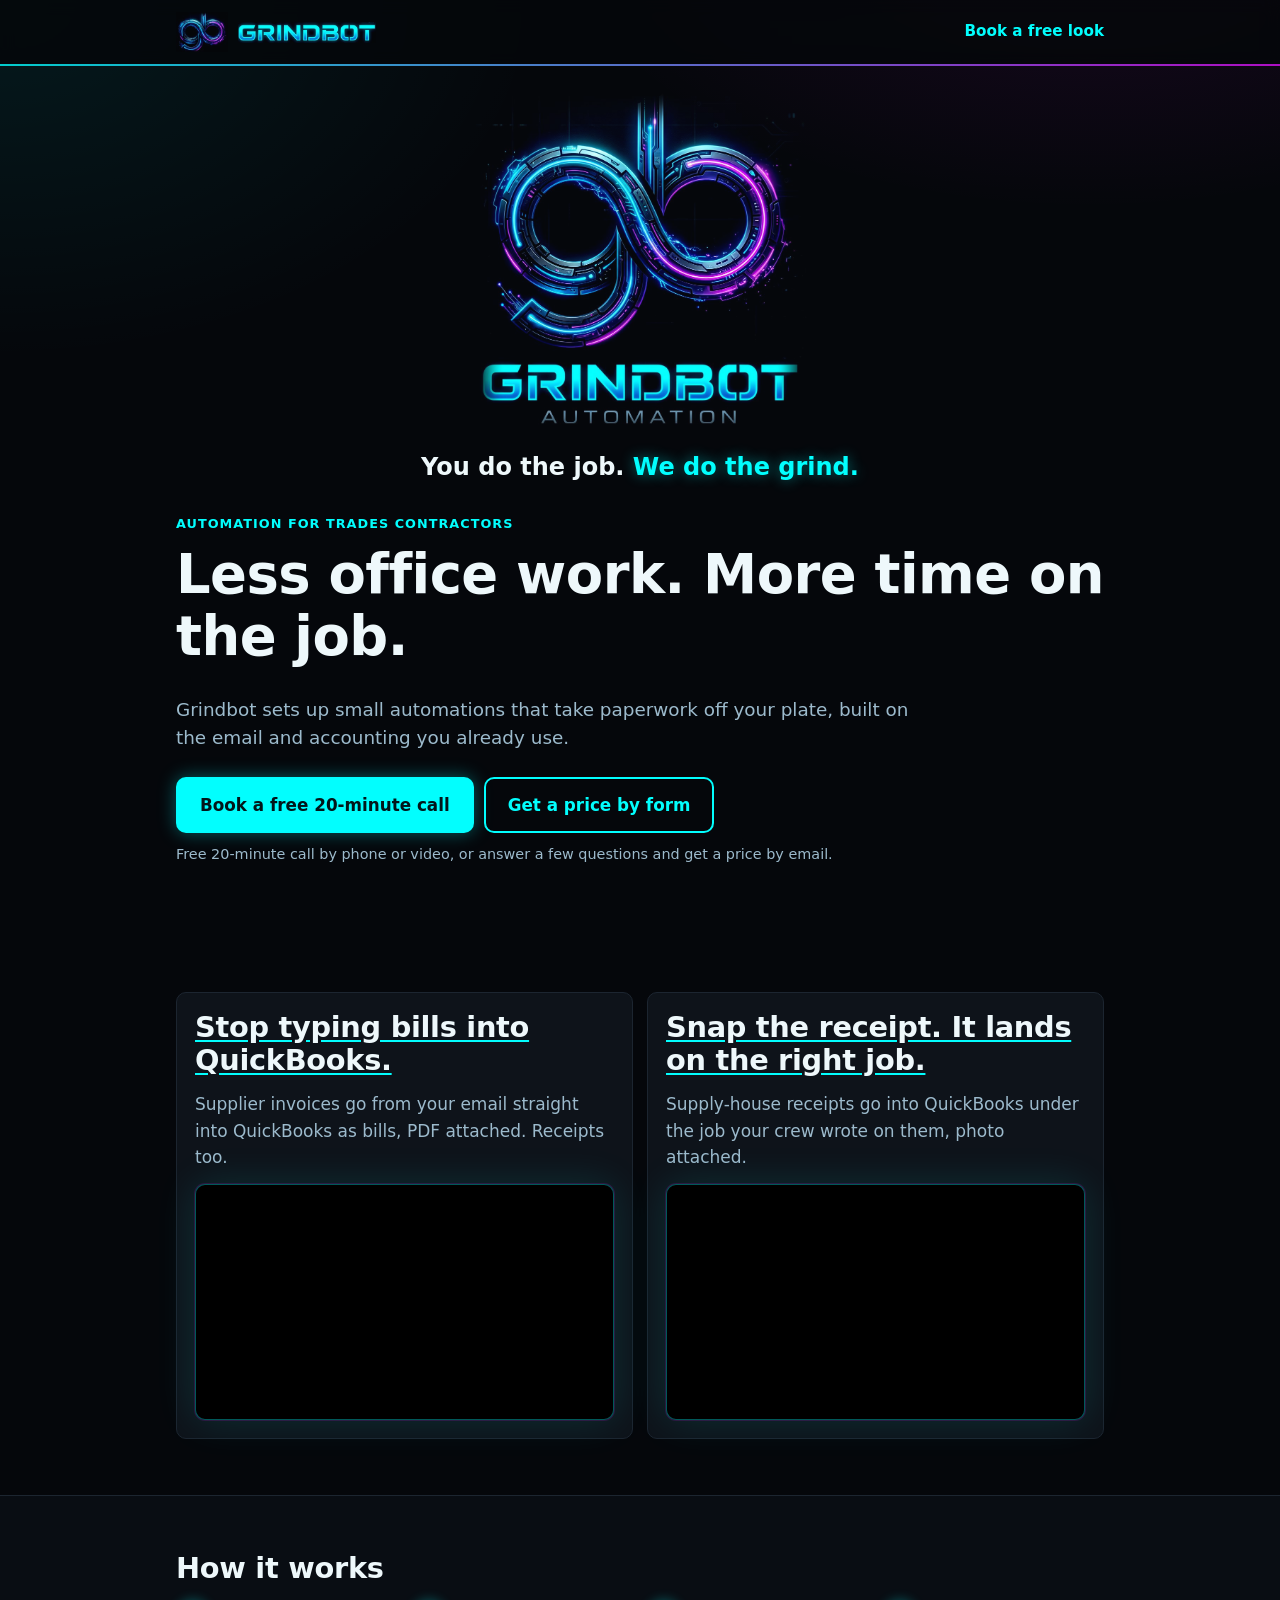
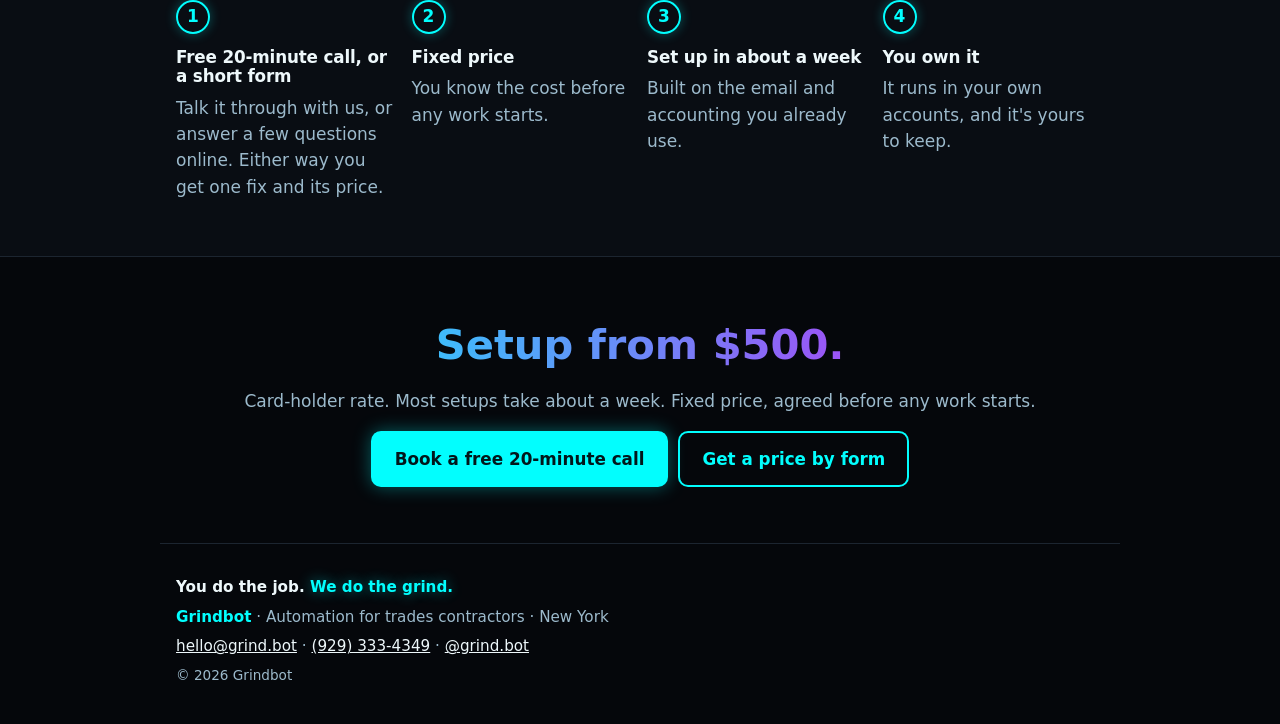
<file: index.html>
<!doctype html>
<html lang="en">
<head>
<meta charset="utf-8">
<meta name="viewport" content="width=device-width, initial-scale=1">
<title>Grindbot · Automation for trades contractors</title>
<meta name="description" content="Supplier bills and job receipts into QuickBooks, no typing. Setup from $500.">
<meta property="og:title" content="Grindbot · Automation for trades contractors">
<meta property="og:description" content="Supplier bills and job receipts into QuickBooks, no typing. Setup from $500.">
<meta property="og:url" content="https://grind.bot/">
<meta property="og:type" content="website">
<meta property="og:image" content="https://grind.bot/assets/og.jpg">
<meta property="og:image:width" content="1200">
<meta property="og:image:height" content="630">
<meta name="twitter:card" content="summary_large_image">
<meta name="theme-color" content="#05070b">
<link rel="icon" type="image/png" href="/assets/favicon.png">
<link rel="apple-touch-icon" href="/assets/apple-touch-icon.png">
<link rel="stylesheet" href="/styles.css">
</head>
<body>
<header class="site-head">
<div class="top">
  <a class="brand" href="/" aria-label="Grindbot home">
    <img class="art mark" src="/assets/mark.jpg" alt="" width="73" height="56">
    <img class="art wordmark" src="/assets/wordmark.jpg" alt="Grindbot" width="210" height="32">
  </a>
  <a class="top-cta" href="https://calendly.com/grindbotauto/free-look">Book a free look</a>
</div>
<div class="rule"></div>
</header>
<main>

<section class="hero wrap">
  <img class="art hero-art" src="/assets/brand.jpg" alt="Grindbot Automation logo" width="480" height="496">
  <p class="tagline">You do the job. <span>We do the grind.</span></p>
  <p class="eyebrow">Automation for trades contractors</p>
  <h1>Less office work. More time on the job.</h1>
  <p class="sub">Grindbot sets up small automations that take paperwork off your plate,
  built on the email and accounting you already use.</p>
  <div class="hero-cta"><div class="cta-pair"><a class="btn" href="https://calendly.com/grindbotauto/free-look">Book a free 20-minute call</a><a class="btn btn-alt" href="https://forms.gle/ZjTnZTuziLZmVYBm9" target="_blank" rel="noopener">Get a price by form</a></div><p class="note">Free 20-minute call by phone or video, or answer a few questions and get a price by email.</p></div>
</section>

<section class="wrap">
  <ul class="cards cards-lg">
    <li>
      <h2><a href="/bills/">Stop typing bills into QuickBooks.</a></h2>
      <p>Supplier invoices go from your email straight into QuickBooks as bills, PDF attached. Receipts too.</p>
      <div class="frame"><iframe src="https://www.loom.com/embed/677e0976ae814b7481e7a5b7cdd43725?muted=true" title="Short demo: supplier invoice email to QuickBooks bill" loading="lazy" allowfullscreen></iframe></div>
    </li>
    <li>
      <h2><a href="/receipts/">Snap the receipt. It lands on the right job.</a></h2>
      <p>Supply-house receipts go into QuickBooks under the job your crew wrote on them, photo attached.</p>
      <div class="frame"><iframe src="https://www.loom.com/embed/6d6964ae8e6b42ccb7252785b3fc4f9d?muted=true" title="Short demo: receipt photos to QuickBooks, tagged by job" loading="lazy" allowfullscreen></iframe></div>
    </li>
  </ul>
</section>

<section class="band">
  <div class="wrap">
    <h2>How it works</h2>
    <ol class="steps"><li><h3>Free 20-minute call, or a short form</h3><p>Talk it through with us, or answer a few questions online. Either way you get one fix and its price.</p></li><li><h3>Fixed price</h3><p>You know the cost before any work starts.</p></li><li><h3>Set up in about a week</h3><p>Built on the email and accounting you already use.</p></li><li><h3>You own it</h3><p>It runs in your own accounts, and it&#x27;s yours to keep.</p></li></ol>
  </div>
</section>

<section class="wrap price">
  <p class="price-big">Setup from $500.</p>
  <p>Card-holder rate. Most setups take about a week. Fixed price, agreed before any work starts.</p>
  <div class="cta-pair"><a class="btn" href="https://calendly.com/grindbotauto/free-look">Book a free 20-minute call</a><a class="btn btn-alt" href="https://forms.gle/ZjTnZTuziLZmVYBm9" target="_blank" rel="noopener">Get a price by form</a></div>
</section>
</main>
<footer class="foot" id="contact">
  <p class="foot-tag">You do the job. <span>We do the grind.</span></p>
  <p class="foot-brand"><strong>Grindbot</strong> · Automation for trades contractors · New York</p>
  <p><a href="mailto:hello@grind.bot">hello@grind.bot</a> · <a href="tel:9293334349">(929) 333-4349</a> · <a href="https://instagram.com/grind.bot">@grind.bot</a></p>
  <p class="fine">&copy; 2026 Grindbot</p>
</footer>
<div class="sticky"><div class="cta-pair"><a class="btn btn-block" href="https://calendly.com/grindbotauto/free-look">Book a free call</a><a class="btn btn-block btn-alt" href="https://forms.gle/ZjTnZTuziLZmVYBm9" target="_blank" rel="noopener">Get a price</a></div></div>
<script data-goatcounter="https://grindbot.goatcounter.com/count" async src="https://gc.zgo.at/count.js"></script>
</body>
</html>
</file>
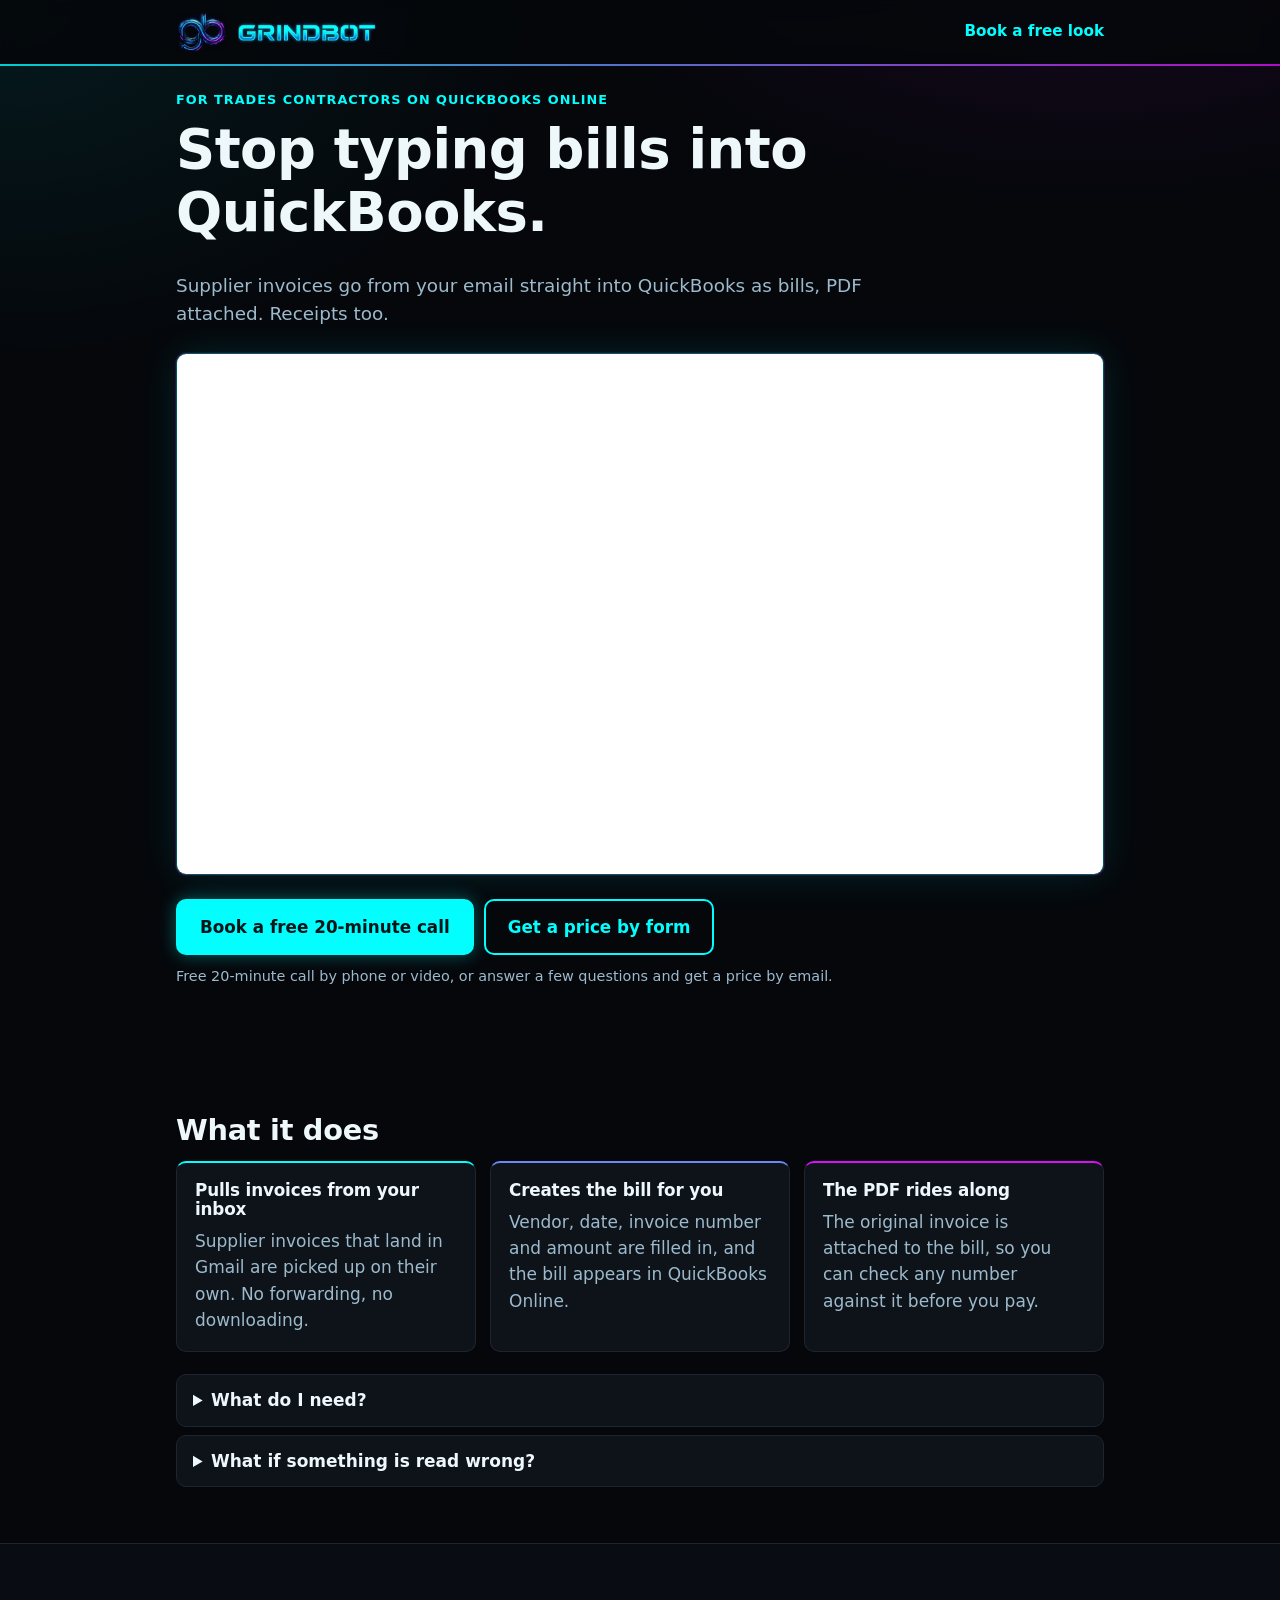
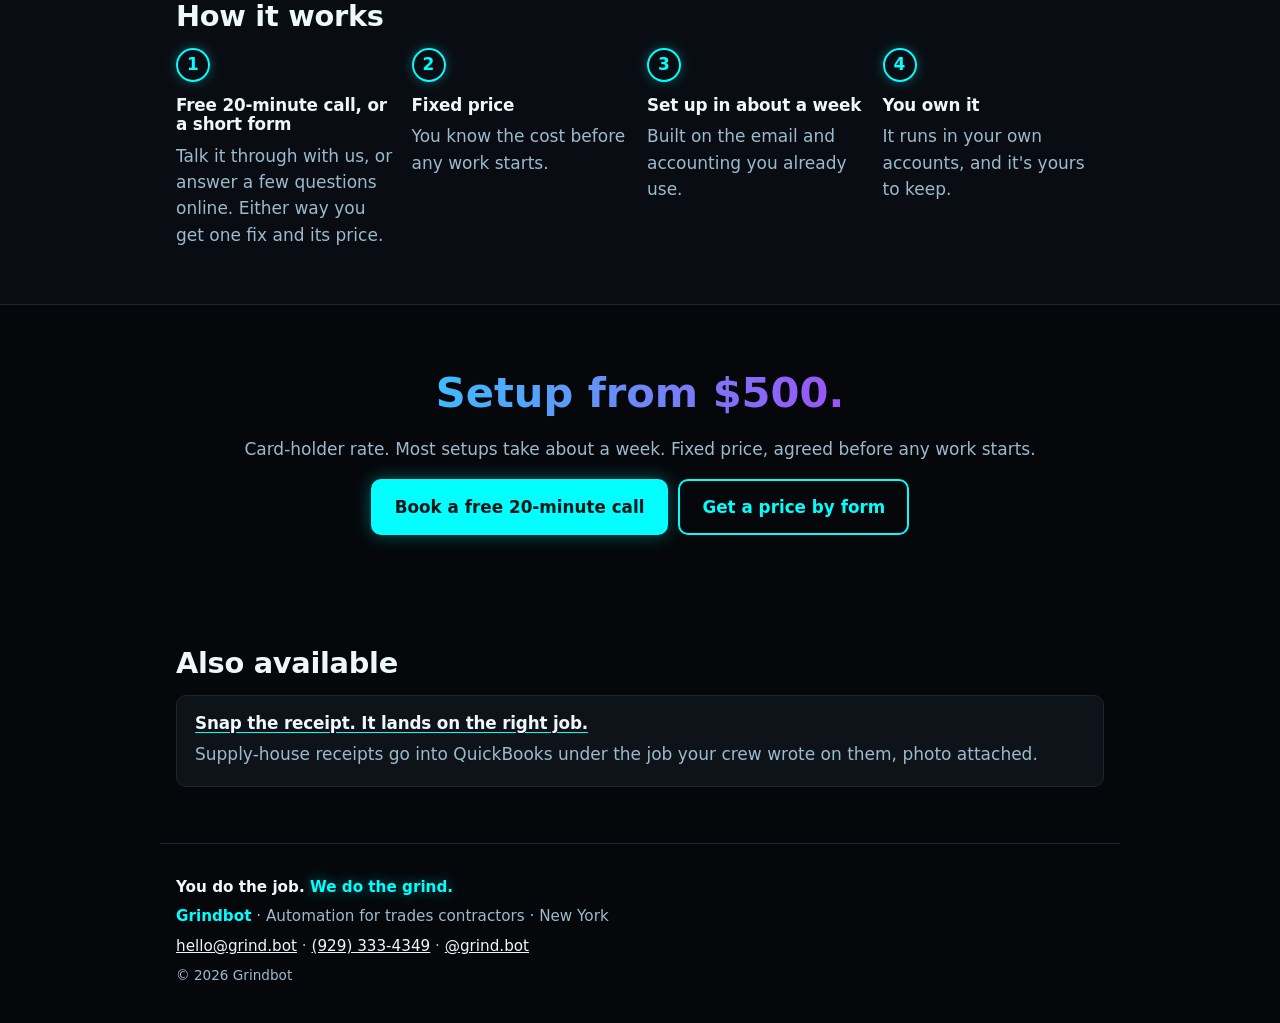
<file: bills/index.html>
<!doctype html>
<html lang="en">
<head>
<meta charset="utf-8">
<meta name="viewport" content="width=device-width, initial-scale=1">
<title>Grindbot · Stop typing bills into QuickBooks.</title>
<meta name="description" content="Supplier invoices go from your email straight into QuickBooks as bills, PDF attached. Receipts too.">
<meta property="og:title" content="Grindbot · Stop typing bills into QuickBooks.">
<meta property="og:description" content="Supplier invoices go from your email straight into QuickBooks as bills, PDF attached. Receipts too.">
<meta property="og:url" content="https://grind.bot/bills/">
<meta property="og:type" content="website">
<meta property="og:image" content="https://grind.bot/assets/og.jpg">
<meta property="og:image:width" content="1200">
<meta property="og:image:height" content="630">
<meta name="twitter:card" content="summary_large_image">
<meta name="theme-color" content="#05070b">
<link rel="icon" type="image/png" href="/assets/favicon.png">
<link rel="apple-touch-icon" href="/assets/apple-touch-icon.png">
<link rel="stylesheet" href="/styles.css">
</head>
<body>
<header class="site-head">
<div class="top">
  <a class="brand" href="/" aria-label="Grindbot home">
    <img class="art mark" src="/assets/mark.jpg" alt="" width="73" height="56">
    <img class="art wordmark" src="/assets/wordmark.jpg" alt="Grindbot" width="210" height="32">
  </a>
  <a class="top-cta" href="https://calendly.com/grindbotauto/free-look">Book a free look</a>
</div>
<div class="rule"></div>
</header>
<main>

<section class="hero wrap">
  <p class="eyebrow">For trades contractors on QuickBooks Online</p>
  <h1>Stop typing bills into QuickBooks.</h1>
  <p class="sub">Supplier invoices go from your email straight into QuickBooks as bills, PDF attached. Receipts too.</p>
  <div class="frame"><iframe src="https://www.loom.com/embed/677e0976ae814b7481e7a5b7cdd43725?muted=true" title="Short demo: supplier invoice email to QuickBooks bill" loading="lazy" allowfullscreen></iframe></div>
  <div class="hero-cta"><div class="cta-pair"><a class="btn" href="https://calendly.com/grindbotauto/free-look">Book a free 20-minute call</a><a class="btn btn-alt" href="https://forms.gle/ZjTnZTuziLZmVYBm9" target="_blank" rel="noopener">Get a price by form</a></div><p class="note">Free 20-minute call by phone or video, or answer a few questions and get a price by email.</p></div>
</section>

<section class="wrap">
  <h2>What it does</h2>
  <ul class="points"><li><h3>Pulls invoices from your inbox</h3><p>Supplier invoices that land in Gmail are picked up on their own. No forwarding, no downloading.</p></li><li><h3>Creates the bill for you</h3><p>Vendor, date, invoice number and amount are filled in, and the bill appears in QuickBooks Online.</p></li><li><h3>The PDF rides along</h3><p>The original invoice is attached to the bill, so you can check any number against it before you pay.</p></li></ul>
  <div class="faq"><details><summary>What do I need?</summary><p>QuickBooks Online. Gmail or Google Workspace works directly; other email works by forwarding supplier invoices to an inbox I set up for you. On QuickBooks Desktop? Ask on the call.</p></details><details><summary>What if something is read wrong?</summary><p>Every bill has the original PDF attached, so it&#x27;s quick to spot and fix before you pay it.</p></details></div>
</section>

<section class="band">
  <div class="wrap">
    <h2>How it works</h2>
    <ol class="steps"><li><h3>Free 20-minute call, or a short form</h3><p>Talk it through with us, or answer a few questions online. Either way you get one fix and its price.</p></li><li><h3>Fixed price</h3><p>You know the cost before any work starts.</p></li><li><h3>Set up in about a week</h3><p>Built on the email and accounting you already use.</p></li><li><h3>You own it</h3><p>It runs in your own accounts, and it&#x27;s yours to keep.</p></li></ol>
  </div>
</section>

<section class="wrap price">
  <p class="price-big">Setup from $500.</p>
  <p>Card-holder rate. Most setups take about a week. Fixed price, agreed before any work starts.</p>
  <div class="cta-pair"><a class="btn" href="https://calendly.com/grindbotauto/free-look">Book a free 20-minute call</a><a class="btn btn-alt" href="https://forms.gle/ZjTnZTuziLZmVYBm9" target="_blank" rel="noopener">Get a price by form</a></div>
</section>

<section class="wrap">
  <h2>Also available</h2>
  <ul class="cards">
    <li><h3><a href="/receipts/">Snap the receipt. It lands on the right job.</a></h3><p>Supply-house receipts go into QuickBooks under the job your crew wrote on them, photo attached.</p></li>
    
  </ul>
</section>

</main>
<footer class="foot" id="contact">
  <p class="foot-tag">You do the job. <span>We do the grind.</span></p>
  <p class="foot-brand"><strong>Grindbot</strong> · Automation for trades contractors · New York</p>
  <p><a href="mailto:hello@grind.bot">hello@grind.bot</a> · <a href="tel:9293334349">(929) 333-4349</a> · <a href="https://instagram.com/grind.bot">@grind.bot</a></p>
  <p class="fine">&copy; 2026 Grindbot</p>
</footer>
<div class="sticky"><div class="cta-pair"><a class="btn btn-block" href="https://calendly.com/grindbotauto/free-look">Book a free call</a><a class="btn btn-block btn-alt" href="https://forms.gle/ZjTnZTuziLZmVYBm9" target="_blank" rel="noopener">Get a price</a></div></div>
<script data-goatcounter="https://grindbot.goatcounter.com/count" async src="https://gc.zgo.at/count.js"></script>
</body>
</html>
</file>
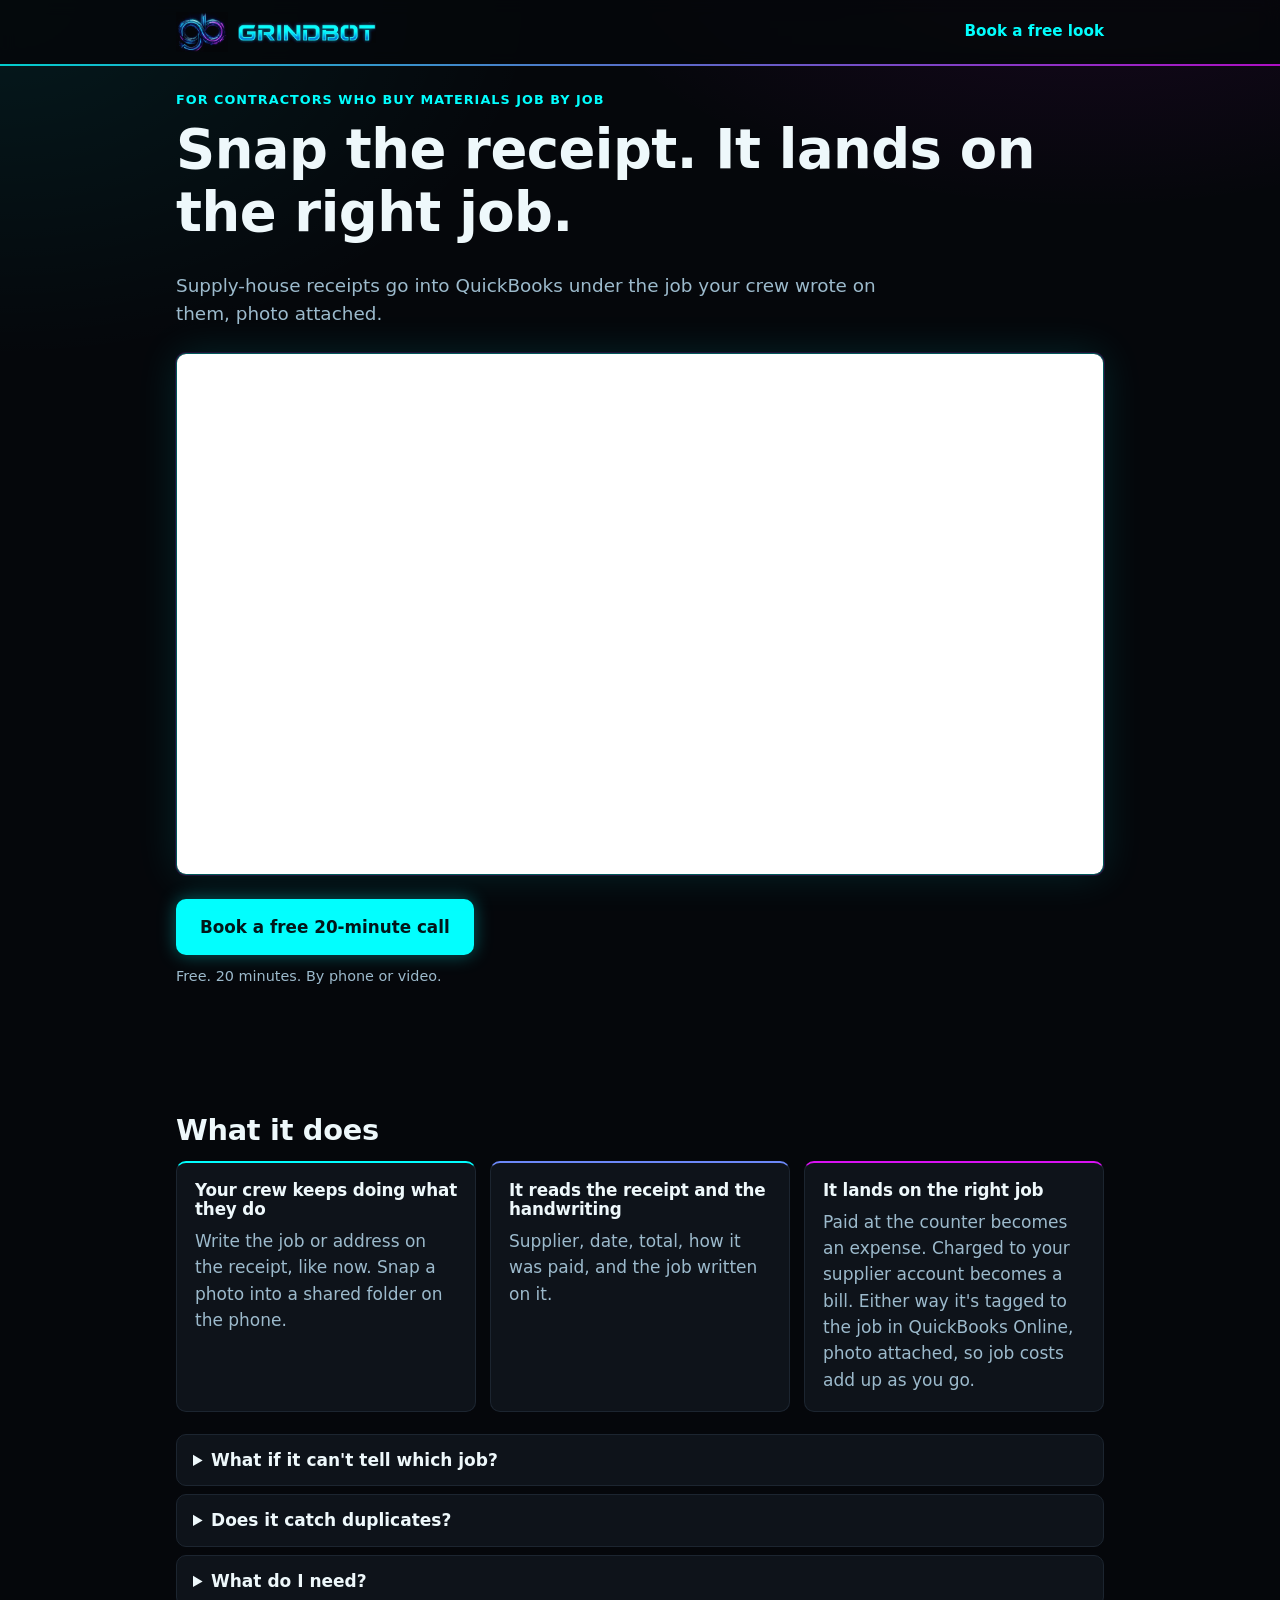
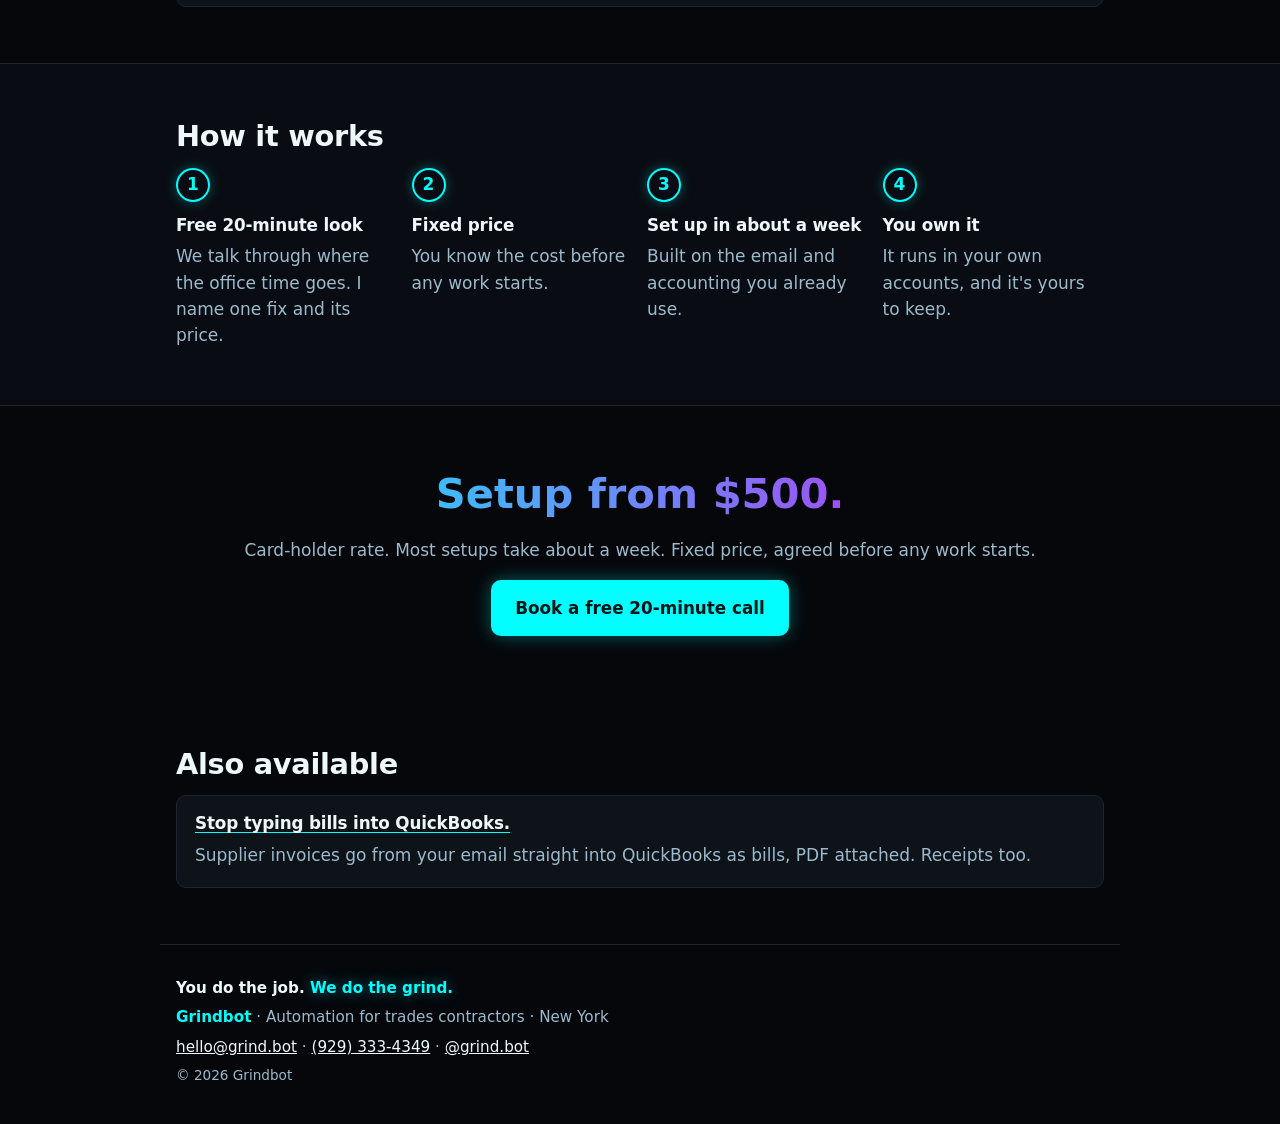
<file: receipts/index.html>
<!doctype html>
<html lang="en">
<head>
<meta charset="utf-8">
<meta name="viewport" content="width=device-width, initial-scale=1">
<title>Grindbot · Snap the receipt. It lands on the right job.</title>
<meta name="description" content="Supply-house receipts go into QuickBooks under the job your crew wrote on them, photo attached.">
<meta property="og:title" content="Grindbot · Snap the receipt. It lands on the right job.">
<meta property="og:description" content="Supply-house receipts go into QuickBooks under the job your crew wrote on them, photo attached.">
<meta property="og:url" content="https://grind.bot/receipts/">
<meta property="og:type" content="website">
<meta property="og:image" content="https://grind.bot/assets/og.jpg">
<meta property="og:image:width" content="1200">
<meta property="og:image:height" content="630">
<meta name="twitter:card" content="summary_large_image">
<meta name="theme-color" content="#05070b">
<link rel="icon" type="image/png" href="/assets/favicon.png">
<link rel="apple-touch-icon" href="/assets/apple-touch-icon.png">
<link rel="stylesheet" href="/styles.css">
</head>
<body>
<header class="site-head">
<div class="top">
  <a class="brand" href="/" aria-label="Grindbot home">
    <img class="art mark" src="/assets/mark.jpg" alt="" width="73" height="56">
    <img class="art wordmark" src="/assets/wordmark.jpg" alt="Grindbot" width="210" height="32">
  </a>
  <a class="top-cta" href="https://calendly.com/grindbotauto/free-look">Book a free look</a>
</div>
<div class="rule"></div>
</header>
<main>

<section class="hero wrap">
  <p class="eyebrow">For contractors who buy materials job by job</p>
  <h1>Snap the receipt. It lands on the right job.</h1>
  <p class="sub">Supply-house receipts go into QuickBooks under the job your crew wrote on them, photo attached.</p>
  <div class="frame"><iframe src="https://www.loom.com/embed/6d6964ae8e6b42ccb7252785b3fc4f9d?muted=true" title="Short demo: receipt photos to QuickBooks, tagged by job" loading="lazy" allowfullscreen></iframe></div>
  <div class="hero-cta"><a class="btn" href="https://calendly.com/grindbotauto/free-look">Book a free 20-minute call</a><p class="note">Free. 20 minutes. By phone or video.</p></div>
</section>

<section class="wrap">
  <h2>What it does</h2>
  <ul class="points"><li><h3>Your crew keeps doing what they do</h3><p>Write the job or address on the receipt, like now. Snap a photo into a shared folder on the phone.</p></li><li><h3>It reads the receipt and the handwriting</h3><p>Supplier, date, total, how it was paid, and the job written on it.</p></li><li><h3>It lands on the right job</h3><p>Paid at the counter becomes an expense. Charged to your supplier account becomes a bill. Either way it&#x27;s tagged to the job in QuickBooks Online, photo attached, so job costs add up as you go.</p></li></ul>
  <div class="faq"><details><summary>What if it can&#x27;t tell which job?</summary><p>It doesn&#x27;t guess. A receipt with no job, or one that could be two jobs, waits for you to pick the job before anything goes into QuickBooks.</p></details><details><summary>Does it catch duplicates?</summary><p>It flags a receipt that matches one already in QuickBooks: same supplier, same date, same amount.</p></details><details><summary>What do I need?</summary><p>QuickBooks Online with your jobs set up as customers (or sub-customers), and phones that take pictures. On QuickBooks Desktop? Ask on the call.</p></details></div>
</section>

<section class="band">
  <div class="wrap">
    <h2>How it works</h2>
    <ol class="steps"><li><h3>Free 20-minute look</h3><p>We talk through where the office time goes. I name one fix and its price.</p></li><li><h3>Fixed price</h3><p>You know the cost before any work starts.</p></li><li><h3>Set up in about a week</h3><p>Built on the email and accounting you already use.</p></li><li><h3>You own it</h3><p>It runs in your own accounts, and it&#x27;s yours to keep.</p></li></ol>
  </div>
</section>

<section class="wrap price">
  <p class="price-big">Setup from $500.</p>
  <p>Card-holder rate. Most setups take about a week. Fixed price, agreed before any work starts.</p>
  <a class="btn" href="https://calendly.com/grindbotauto/free-look">Book a free 20-minute call</a>
</section>

<section class="wrap">
  <h2>Also available</h2>
  <ul class="cards">
    <li><h3><a href="/bills/">Stop typing bills into QuickBooks.</a></h3><p>Supplier invoices go from your email straight into QuickBooks as bills, PDF attached. Receipts too.</p></li>
    
  </ul>
</section>

</main>
<footer class="foot" id="contact">
  <p class="foot-tag">You do the job. <span>We do the grind.</span></p>
  <p class="foot-brand"><strong>Grindbot</strong> · Automation for trades contractors · New York</p>
  <p><a href="mailto:hello@grind.bot">hello@grind.bot</a> · <a href="tel:9293334349">(929) 333-4349</a> · <a href="https://instagram.com/grind.bot">@grind.bot</a></p>
  <p class="fine">&copy; 2026 Grindbot</p>
</footer>
<div class="sticky"><a class="btn btn-block" href="https://calendly.com/grindbotauto/free-look">Book a free 20-minute call</a></div>
<script data-goatcounter="https://grindbot.goatcounter.com/count" async src="https://gc.zgo.at/count.js"></script>
</body>
</html>
</file>
<file: styles.css>
/* Grindbot brand: near-black, neon cyan + magenta (from grindbot_brand.jpg) */
:root {
  color-scheme: dark;
  --paper: #05070b;
  --panel: #0e131a;
  --band: #090d13;
  --ink: #eef8fb;
  --muted: #9cbacc;          /* the "AUTOMATION" steel grey */
  --line: #1c2530;
  --cyan: #02fefe;
  --magenta: #d811f2;
  --accent: var(--cyan);
  --accent-ink: #02161a;
  --accent-hover: #7ffefe;
  --glow: 0 0 18px rgba(2, 254, 254, .35);
  --radius: 10px;
  --wrap: 960px;
}

* { box-sizing: border-box; }
html { -webkit-text-size-adjust: 100%; }
body {
  margin: 0;
  background:
    radial-gradient(900px 500px at 85% -10%, rgba(216, 17, 242, .10), transparent 60%),
    radial-gradient(900px 600px at 0% 0%, rgba(2, 254, 254, .08), transparent 60%),
    var(--paper);
  background-attachment: fixed;
  color: var(--ink);
  font: 17px/1.55 system-ui, -apple-system, "Segoe UI", Roboto, Helvetica, Arial, sans-serif;
  padding-bottom: 84px; /* room for the sticky button on phones */
}
a { color: inherit; }
h1, h2, h3 { line-height: 1.15; margin: 0 0 .5em; letter-spacing: -0.01em; }
h1 { font-size: clamp(2rem, 7vw, 3.4rem); font-weight: 800; }
h2 { font-size: clamp(1.35rem, 4vw, 1.8rem); font-weight: 750; }
h3 { font-size: 1.05rem; font-weight: 700; }
p { margin: 0 0 1em; }

.wrap { max-width: var(--wrap); margin: 0 auto; padding-inline: 16px; }
section { padding: 40px 0; }
section.band { background: var(--band); border-block: 1px solid var(--line); }

/* the brand art is black-backed: screen blending drops the black into the page */
.art { mix-blend-mode: screen; display: block; }

/* header: stays at the top while the page scrolls */
html { scroll-padding-top: 72px; }
.site-head {
  position: sticky; top: 0; z-index: 50;
  background: rgba(5, 7, 11, .88);
  -webkit-backdrop-filter: blur(8px); backdrop-filter: blur(8px);
}
.top {
  display: flex; align-items: center; justify-content: space-between; gap: 12px;
  max-width: var(--wrap); margin: 0 auto; padding: 12px 16px;
}
.brand { display: inline-flex; align-items: center; gap: 10px; text-decoration: none; }
.brand .mark { height: 40px; width: auto; }
.brand .wordmark { height: 21px; width: auto; }
.top-cta { font-weight: 650; color: var(--cyan); text-decoration: none; font-size: .95rem; white-space: nowrap; }
.top-cta:hover { text-decoration: underline; }

/* thin cyan -> magenta rule under the header */
.rule { height: 2px; background: linear-gradient(90deg, var(--cyan), var(--magenta)); opacity: .8; }

/* hero */
.hero { padding-top: 24px; }
.hero-art { width: min(340px, 78%); height: auto; margin: 0 auto 8px; }
/* tagline: "You do the job." white, "We do the grind." cyan */
.tagline { text-align: center; font-size: clamp(1.15rem, 3.6vw, 1.5rem); font-weight: 650; margin: 0 0 28px; }
.tagline span, .foot-tag span { color: var(--cyan); font-weight: 800; text-shadow: 0 0 14px rgba(2, 254, 254, .45); }
.foot-tag { color: var(--ink); font-weight: 650; }
.eyebrow { color: var(--cyan); font-weight: 700; text-transform: uppercase; letter-spacing: .08em; font-size: .8rem; margin-bottom: .75em; }
.sub { font-size: 1.15rem; color: var(--muted); max-width: 40em; }
.hero-cta { margin-top: 24px; }
.note { color: var(--muted); font-size: .9rem; margin-top: 10px; }

/* video */
.frame {
  position: relative; aspect-ratio: 16 / 9; width: 100%; margin-top: 24px;
  border-radius: var(--radius); overflow: hidden; background: #000;
  border: 1px solid rgba(2, 254, 254, .35);
  box-shadow: 0 0 0 1px rgba(216, 17, 242, .15), 0 0 40px rgba(2, 254, 254, .12);
}
.frame iframe { position: absolute; inset: 0; width: 100%; height: 100%; border: 0; }
.frame-empty {
  display: grid; place-content: center; text-align: center; gap: 6px; padding: 16px;
  background: repeating-linear-gradient(45deg, var(--panel), var(--panel) 12px, var(--band) 12px, var(--band) 24px);
  color: var(--muted);
}
.frame-empty span { font-weight: 700; color: var(--ink); }

/* buttons */
.btn {
  display: inline-block; background: var(--accent); color: var(--accent-ink);
  font-weight: 750; text-decoration: none; padding: 15px 24px; border-radius: var(--radius);
  font-size: 1.05rem; min-height: 48px; box-shadow: var(--glow);
}
.btn:hover { background: var(--accent-hover); }
.btn:focus-visible, a:focus-visible, summary:focus-visible { outline: 3px solid var(--magenta); outline-offset: 3px; }
.btn-block { display: block; text-align: center; }
/* second option: outlined, so "book a call" stays the main action */
.btn-alt { background: transparent; color: var(--cyan); box-shadow: inset 0 0 0 2px var(--cyan); }
.btn-alt:hover { background: rgba(2, 254, 254, .1); }
.cta-pair { display: flex; flex-wrap: wrap; gap: 10px; }
.price .cta-pair { justify-content: center; }
.sticky .cta-pair { display: grid; grid-template-columns: 1fr 1fr; gap: 8px; }
.sticky .btn { padding: 13px 10px; font-size: .95rem; }

/* lists */
.points, .cards, .steps { list-style: none; padding: 0; margin: 0; display: grid; gap: 14px; }
.points li, .cards li {
  background: var(--panel); border: 1px solid var(--line); border-radius: var(--radius); padding: 18px;
}
.points li { border-top: 2px solid var(--cyan); }
.points li:nth-child(2) { border-top-color: #6c88f8; }
.points li:nth-child(3) { border-top-color: var(--magenta); }
.points p, .cards p, .steps p { color: var(--muted); margin: 0; }
.cards h2 a, .cards h3 a { text-decoration-color: var(--cyan); text-underline-offset: 3px; }
.cards-lg .frame { margin-top: 14px; }

.steps { counter-reset: s; }
.steps li { counter-increment: s; position: relative; padding-left: 48px; min-height: 36px; }
.steps li::before {
  content: counter(s); position: absolute; left: 0; top: 0;
  width: 34px; height: 34px; border-radius: 50%; display: grid; place-items: center;
  background: transparent; color: var(--cyan); font-weight: 800;
  box-shadow: inset 0 0 0 2px var(--cyan), 0 0 12px rgba(2, 254, 254, .3);
}

/* faq */
.faq { margin-top: 22px; display: grid; gap: 8px; }
details { border: 1px solid var(--line); border-radius: var(--radius); padding: 12px 16px; background: var(--panel); }
summary { cursor: pointer; font-weight: 650; }
details p { margin: 10px 0 0; color: var(--muted); }

/* price */
.price { text-align: center; }
.price-big {
  font-size: clamp(1.8rem, 6vw, 2.6rem); font-weight: 800; margin-bottom: .25em;
  background: linear-gradient(90deg, var(--cyan), var(--magenta));
  -webkit-background-clip: text; background-clip: text; color: transparent;
}
.price p:not(.price-big) { color: var(--muted); }

/* footer */
.foot { max-width: var(--wrap); margin: 0 auto; padding: 32px 16px; border-top: 1px solid var(--line); color: var(--muted); font-size: .95rem; }
.foot p { margin: 0 0 .4em; }
.foot a { color: var(--ink); }
.foot-brand strong { color: var(--cyan); }
.fine { font-size: .85rem; }

/* sticky phone CTA */
.sticky {
  position: fixed; left: 0; right: 0; bottom: 0; padding: 12px 16px calc(12px + env(safe-area-inset-bottom));
  background: rgba(5, 7, 11, .9); border-top: 1px solid var(--line);
  backdrop-filter: blur(6px);
}

@media (max-width: 380px) {
  .brand .wordmark { display: none; }
}

@media (min-width: 720px) {
  body { padding-bottom: 0; }
  .sticky { display: none; }
  section { padding: 56px 0; }
  .points, .cards { grid-template-columns: repeat(auto-fit, minmax(240px, 1fr)); }
  .steps { grid-template-columns: repeat(4, 1fr); }
  .steps li { padding-left: 0; padding-top: 48px; }
}
</file>
